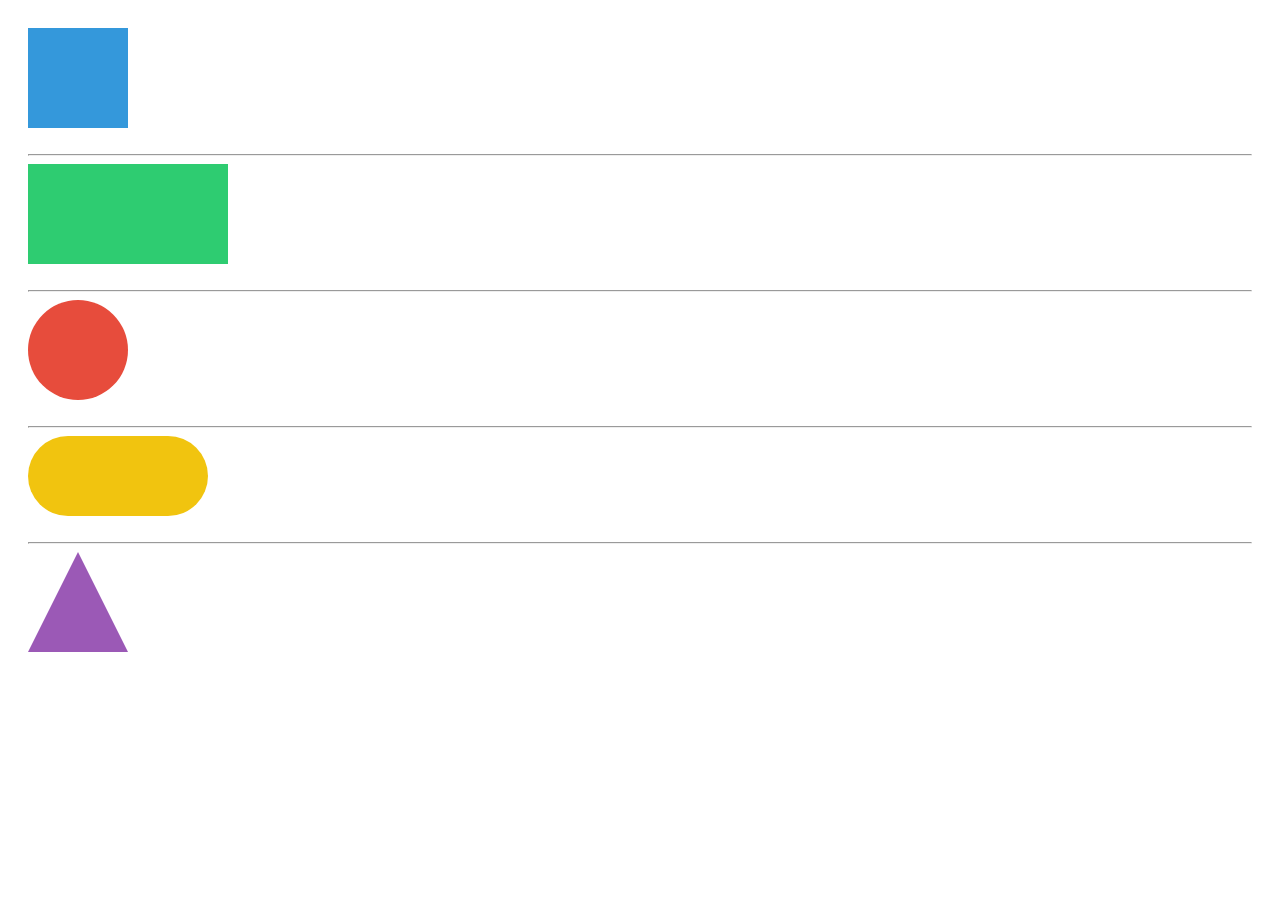
<file: project02/ex02/index.html>
<!DOCTYPE>
<html lang="en">
<head>
	<meta charset="UTF-8">
	<title> CSS Shapes </title>
	<link rel="stylesheet" href="style.css">

</head>
<body>
	<div class="square">
	</div>
	<br>
	<hr>
        <div class="Rectangle">
        </div>
	<br>
	<hr>
        <div class="Perfect_Circle">
        </div>
	<br>
	<hr>
        <div class="Capsule_Pill">
        </div>
	<br>
	<hr>
        <div class="Triangle">
	</div> 
</body>
</html>
</file>
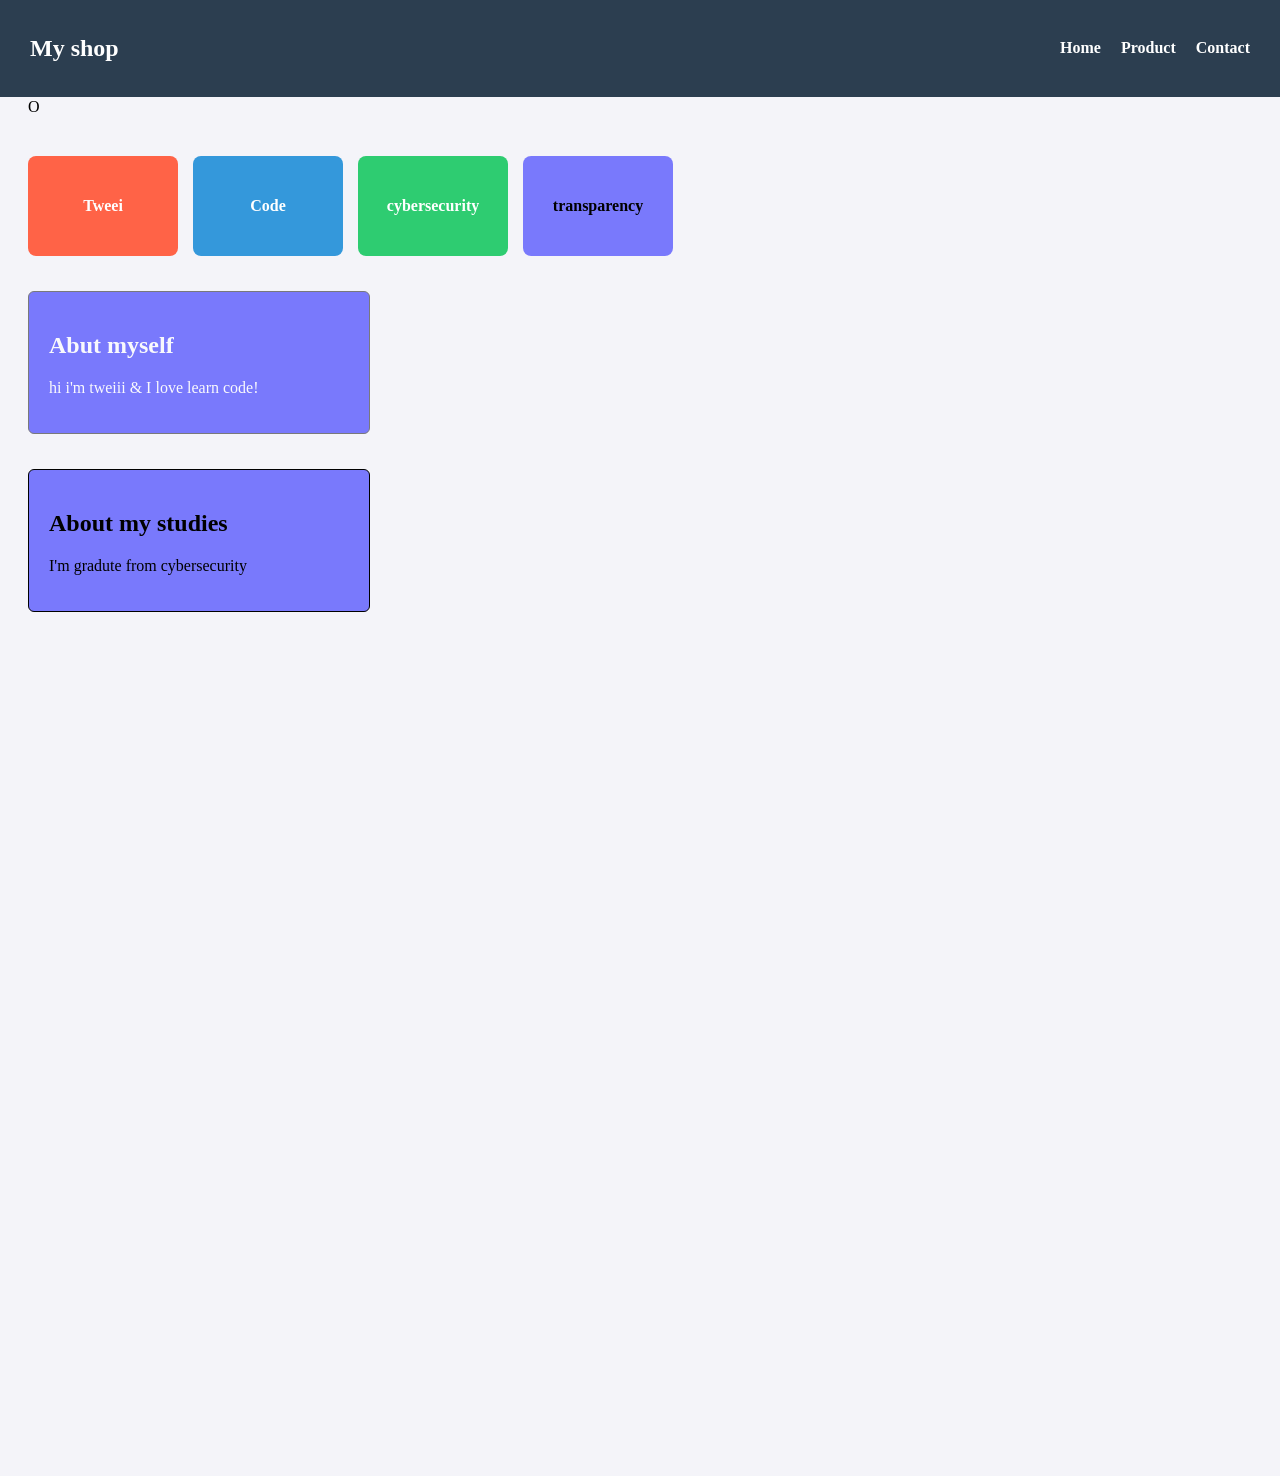
<file: project02/ex03/index.html>
O
<!DOCTYPE>
<html lang="en">
<head>
	<meta charset="UTF-8">
	<title>  Colors & Opacity </title>
	<link rel="stylesheet" href="style.css">


	<nav class="nav-container">
		<h1> My shop </h1>
		<div>
		<ul class="nav-links">
			<li><a href='#'> Home </a></li>
                       <li> <a href='#'> Product </a></li>
                      <li>  <a href='#'> Contact </a></li>
		</ul>
		</div>
	 </nav>
</head>
<body>

	<div class="container">
		<div class="color Name">Tweei</div>
		<div class="color Hex"> Code</div>
		<div class="color Rbg"> cybersecurity</div>
		<div class="color Rbga">transparency</div>
	</div>


 	<div class="box Opacity-box">
		<h2>Abut myself </h2>
		<p> hi i'm tweiii & I love learn code!</p>
	</div>

	<div class="box RBGa"> 
		<h2> About my studies</h2>
		<p> I'm gradute from cybersecurity</p>
	</div>
</body>
</html>
</file>
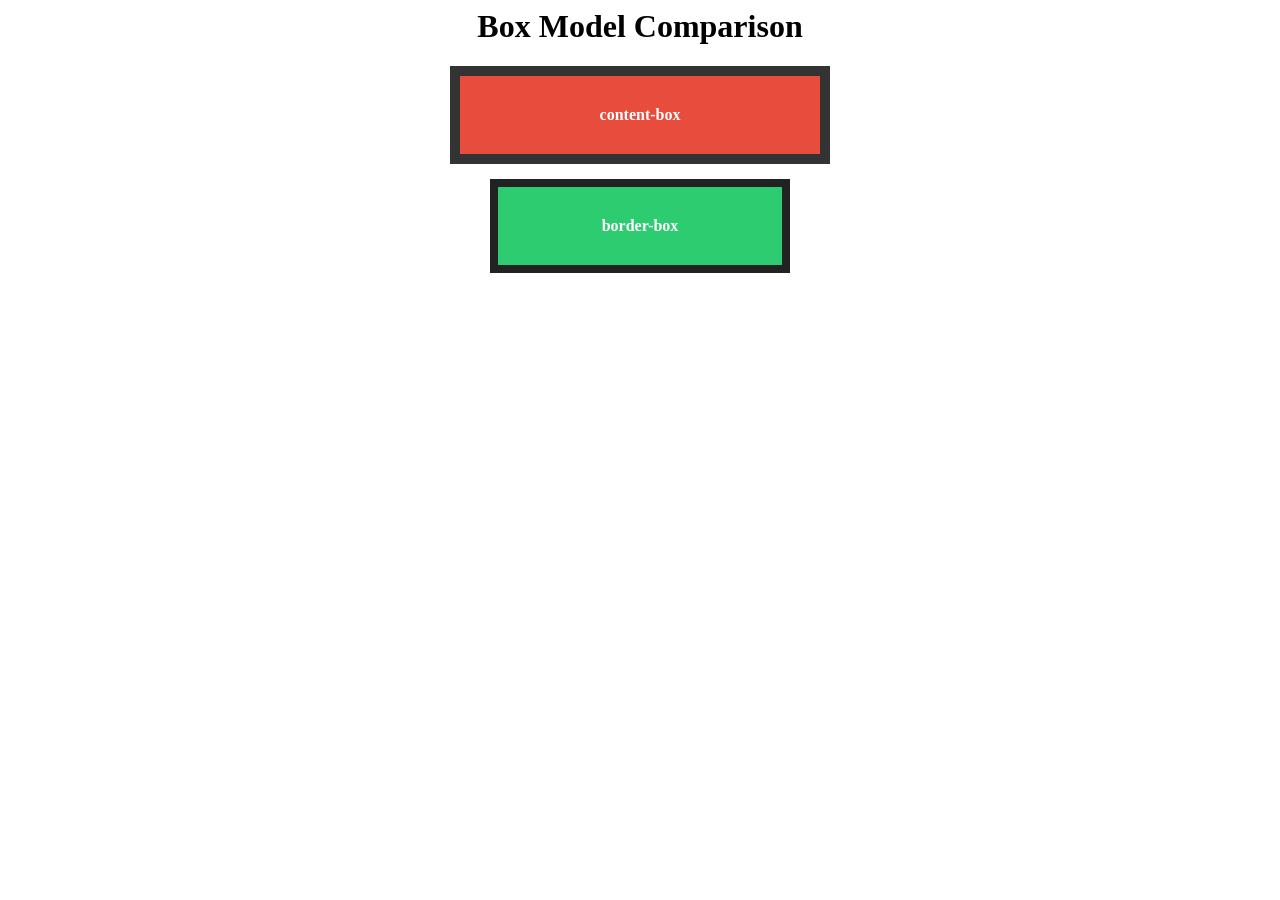
<file: project02/ex04/index.html>
<!DOCTYPE>
<html lang="en">
<head>
	<meta charset="UTF-8">
	<meta name="viewport" content="width=device-width,initial-scale=1.0">
	<title> The Box Model </title>
	<link rel="stylesheet" href="style.css">
</head>
<body>
	<dive class="container"> 
	        <h1>Box Model Comparison</h1>

        <div class="box content-box-sample">
            content-box
        </div>

        <div class="box border-box-sample">
            border-box
        </div>
	</div>




</body>

</html>
</file>
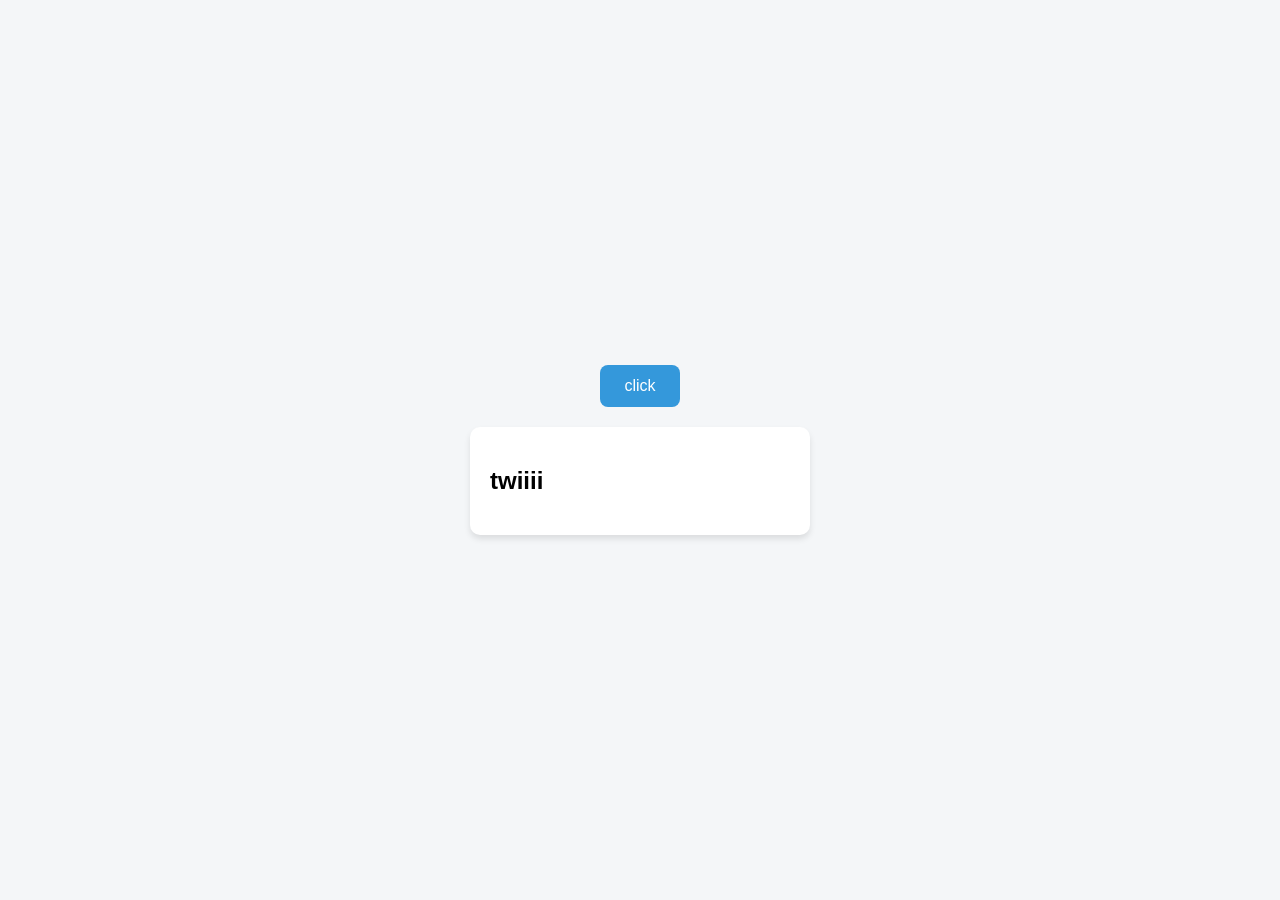
<file: project02/ex06/index.html>
<!DOCTYPE>
<html lang="en">
<head>
	<meta charset="UTF-8">
	<meta name="viewport" content="width=device-width,initial-scale=1.0"name="viewport" content="width=device-width,initial-scale=1.0">
	<title> Transitions </title>
	<link rel="stylesheet" href="style.css">
</head>
<body>
	
	<button class="interactive-btn">click </button>
	<div class="interactive-card"> 
	<h2> twiiii</h2>
	</div>


</body>
</html>
</file>
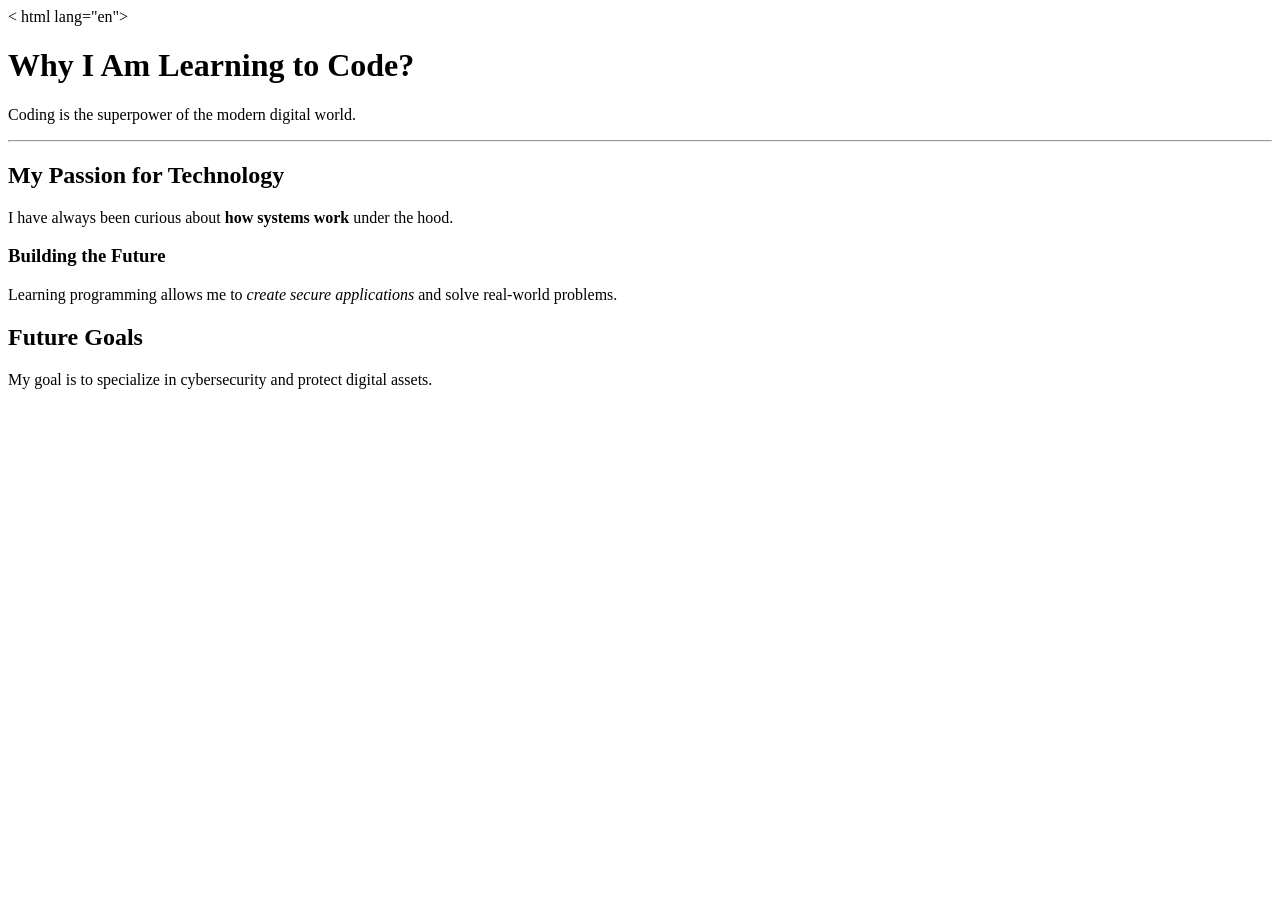
<file: project01/ex01/index01.html>
<! DOCTYPE html> 
< html lang="en">
<head> 
	<meta charest="UTF-8">
	<meta name="viaewport" content="width=device-width, intitscale=1.0" >
	<title>Why I Am Learning to Code"</title>
</head>
<body>
	<h1> Why I Am Learning to Code? </h1>
		<p>Coding is the superpower of the modern digital world.</p>
    <hr>

    <h2>My Passion for Technology</h2>
	    <p>I have always been curious about <strong>how systems work</strong> under the hood.</p>

    <h3>Building the Future</h3>
   	 <p>Learning programming allows me to <em>create secure applications</em> and solve real-world problems.</p>

    <h2>Future Goals</h2>
   	 <p>My goal is to specialize in cybersecurity and protect digital assets.</p>
</body>
</html>
</file>
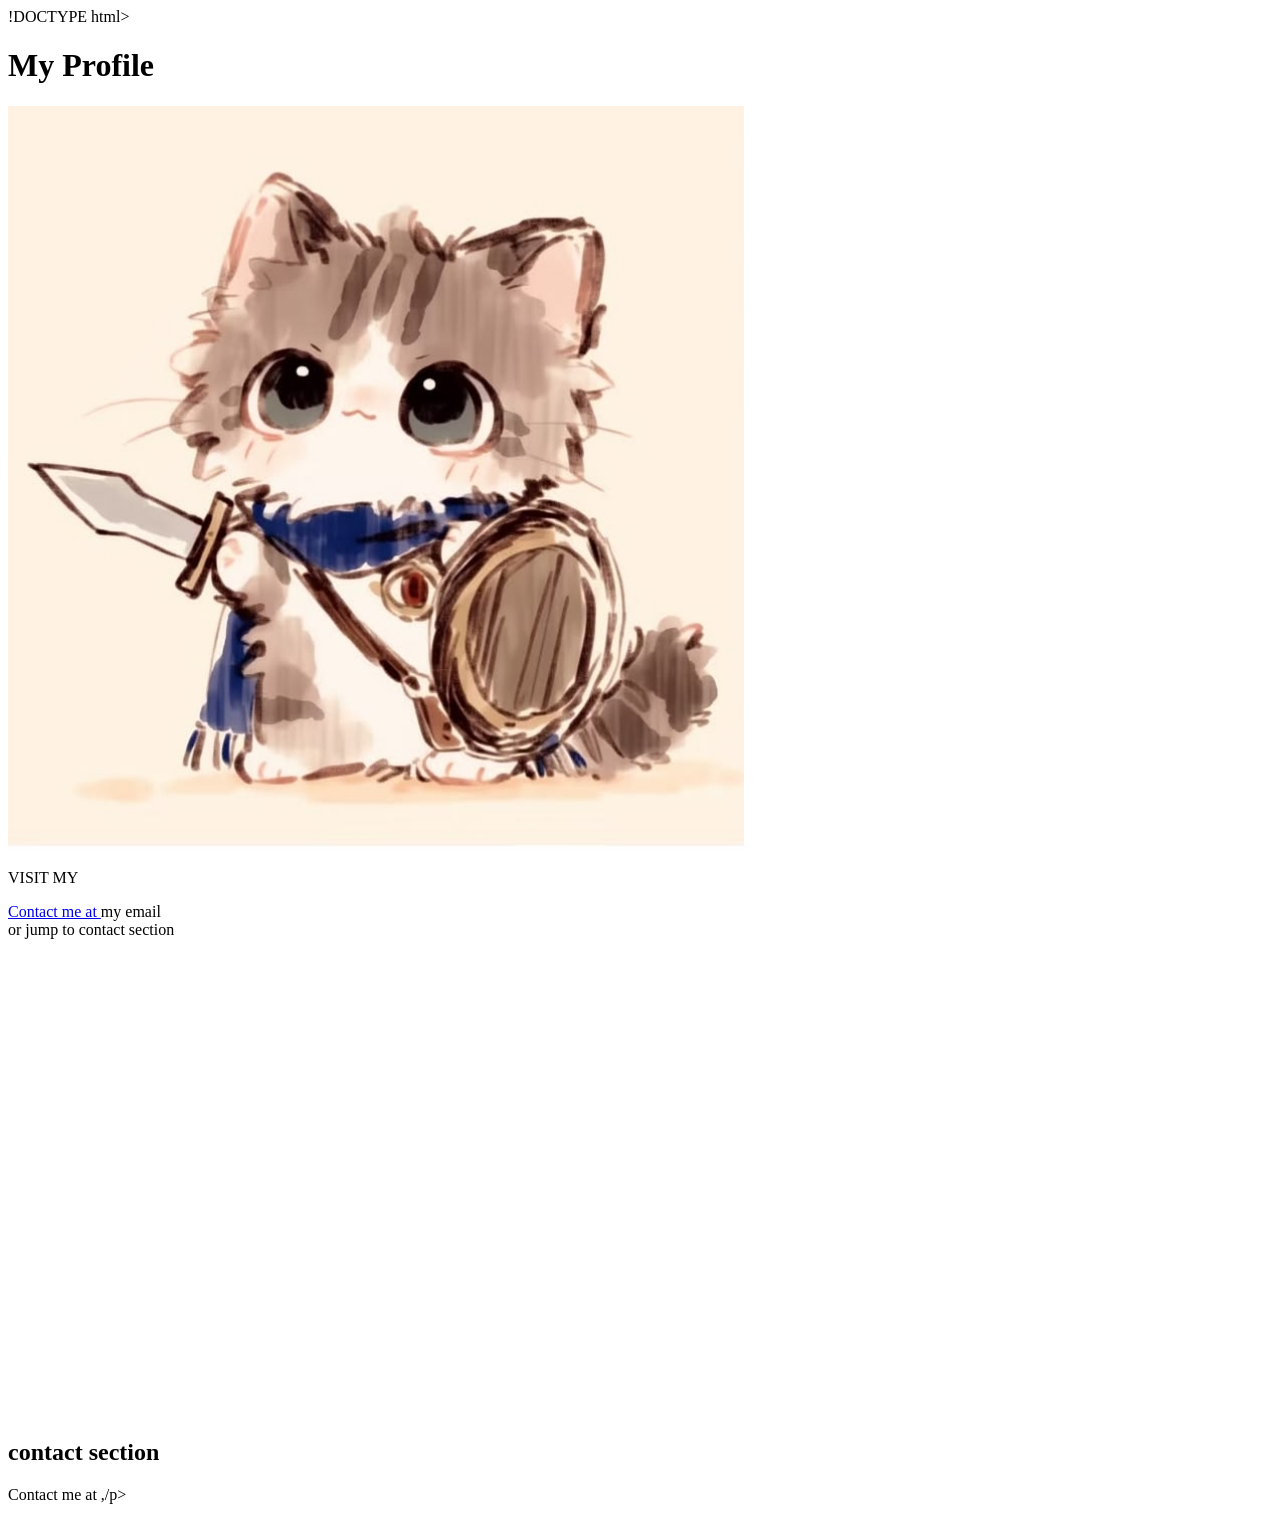
<file: project01/ex02/index02.html>
!DOCTYPE html>
<html lang="en">
<head>
    <meta charset="UTF-8">
    <title>Why I Am Learning to Code</title>
</head>
<body>
	<h1> My Profile  </h1>
	<img src="profile.jpg" alt="Profile image Of Me">
	<P>VISIT MY <a href="https://github.com/sk-rg/project01.git" target="_blank" rel ="noopener noreferrer"  </P>
	<p> Contact me at <a herf="mailto:yaramohammed109@gmail.com"> my email <br> or jump to <a herf="#contact"> contact section </p>
	<div id ="contat"style="margin-top: 500px;"> 
	<h2> contact section  </h2>
	<p> Contact me at <a herf="mailto:yaramohammed109@gmail.com">,/p>
	</div>
</body>
</html>
</file>
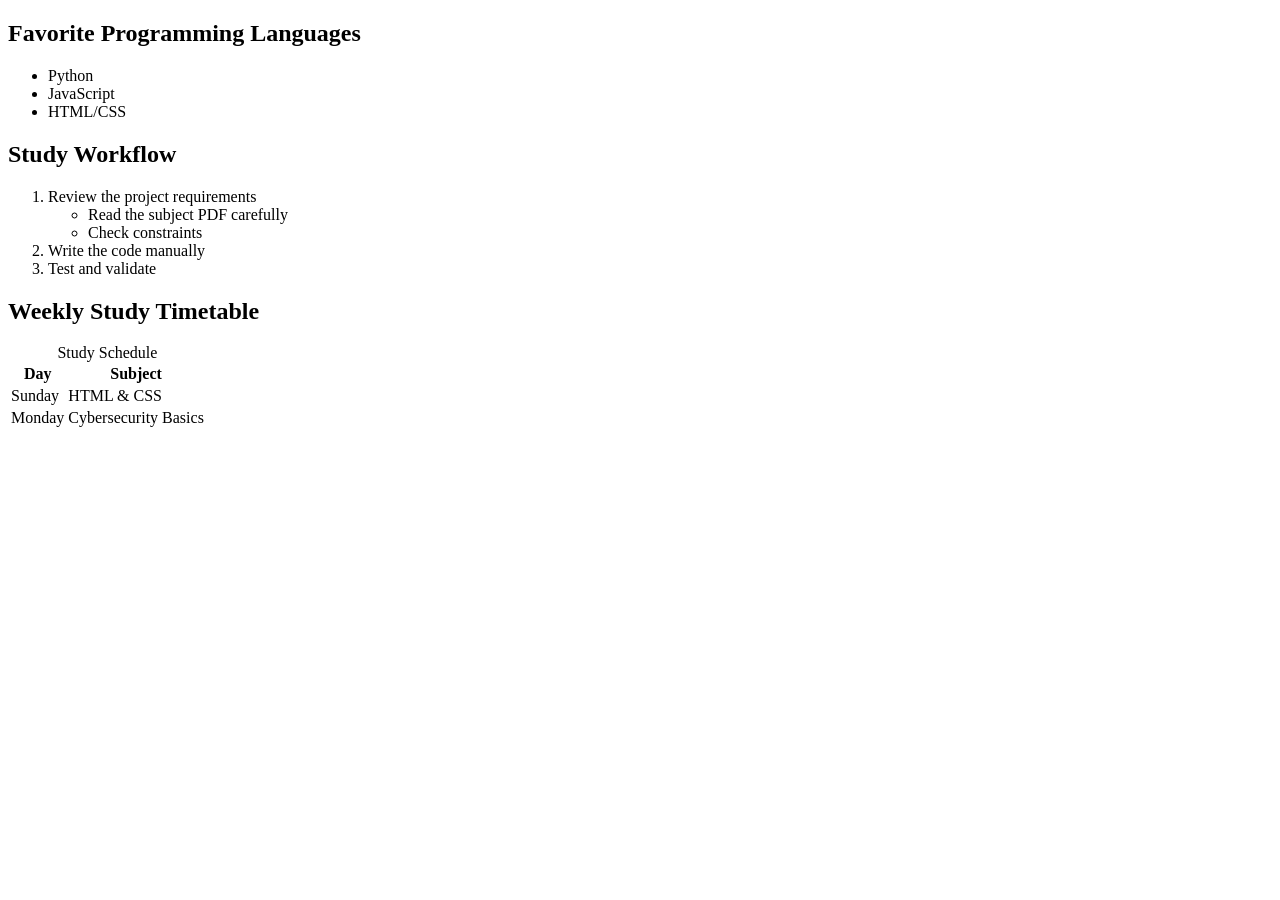
<file: project01/ex03/index03.html>
<!DOCTYPE html>
<html lang="en">
<head>
    <meta charset="UTF-8">
    <title>Lists and Tables</title>
</head>
<body>

    <h2>Favorite Programming Languages</h2>
    <ul>
        <li>Python</li>
        <li>JavaScript</li>
        <li>HTML/CSS</li>
    </ul>
    <h2>Study Workflow</h2>
    <ol>
        <li>Review the project requirements
            <ul>
                <li>Read the subject PDF carefully</li>
                <li>Check constraints</li>
            </ul>
        </li>
        <li>Write the code manually</li>
        <li>Test and validate</li>
    </ol>

    <h2>Weekly Study Timetable</h2>
    <table>
        <caption>Study Schedule</caption>
        <thead>
            <tr>
                <th scope="col">Day</th>
                <th scope="col">Subject</th>
            </tr>
        </thead>
        <tbody>
            <tr>
                <td>Sunday</td>
                <td>HTML & CSS</td>
            </tr>
            <tr>
                <td>Monday</td>
                <td>Cybersecurity Basics</td>
            </tr>
        </tbody>
    </table>
</body>
</html>
</file>
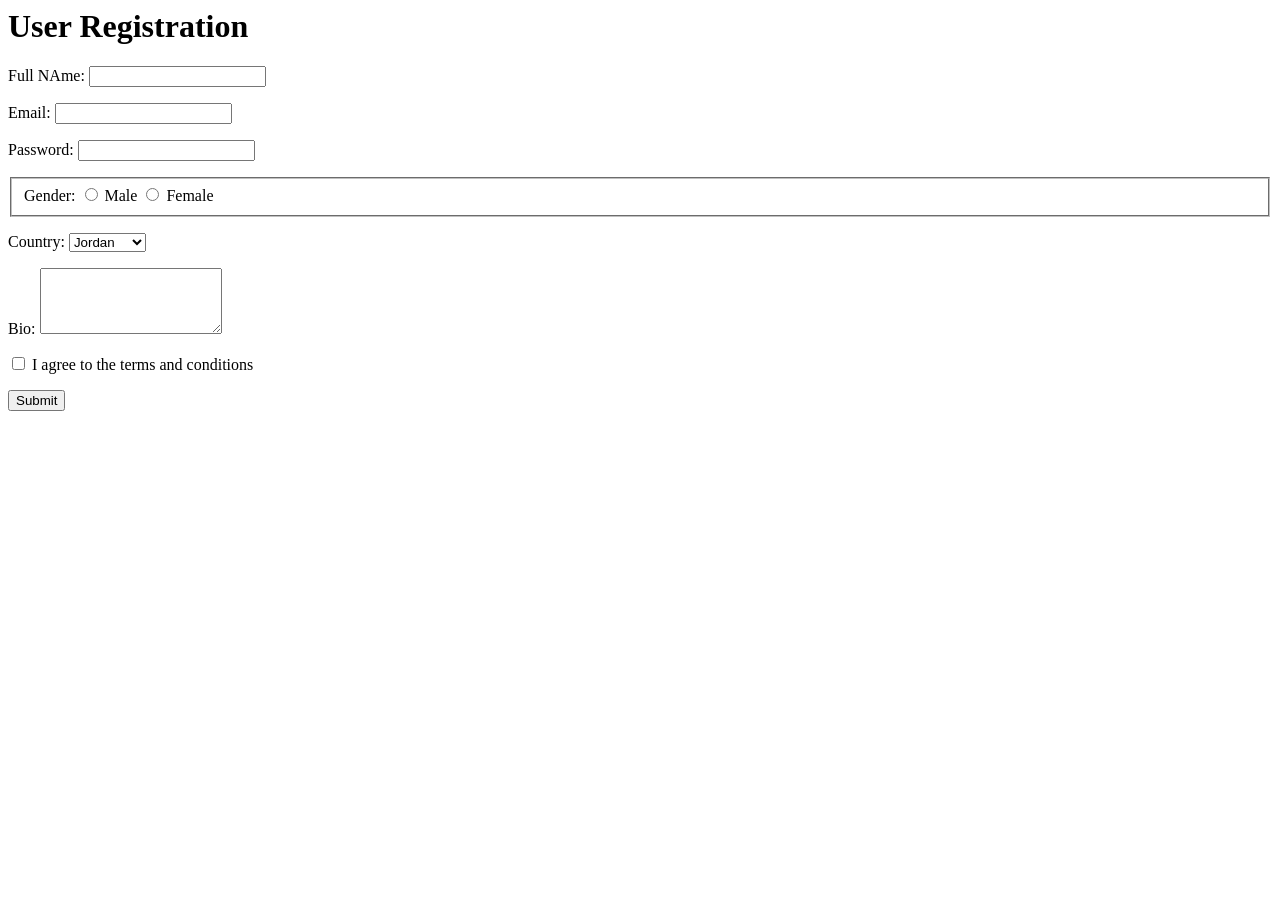
<file: project01/ex04/index04.html>
<! DOCTYPE>
<html lang="en">
<head>
    <meta charset="UTF-8">
    <title>Registration Form</title>
</head>
<body>
	   <h1>User Registration</h1>
	<form>
<p>		 <div> 
	<label for ="fullname"> Full NAme: </lable> 
	<input type="text" id="fullname" name="fullname" required minlength="3">
        </div>
</p>
<p>
        <div>
            <label for="email">Email:</label>
            <input type="email" id="email" name="email" required>
        </div>
</p>
<p>
        <div>
            <label for="password">Password:</label>
            <input type="password" id="password" name="password" required minlength="8">
        </div>
</p>
   
<p>   
	<fieldset>
	  <div>
            <label>Gender:</label>
            <input type="radio" id="male" name="gender" value="male">
            <label for="male">Male</label>
            <input type="radio" id="female" name="gender" value="female">
            <label for="female">Female</label>
    
   	
 </div>
	</fieldset>
</p>
<p>        <div>
            <label for="country">Country:</label>
            <select id="country" name="country">
                <option value="jo">Jordan</option>
                <option value="ps">Palestine</option>
            </select>
   </p>     </div>
<p>
        <div>
            <label for="bio">Bio:</label>
            <textarea id="bio" name="bio" rows="4"></textarea>
        </div>
</p>
<p>
        <div>
            <input type="checkbox" id="terms" name="terms" required>
            <label for="terms">I agree to the terms and conditions</label>
        </div>
</p>
    <p>    <div>
            <button type="submit">Submit</button>
        </div>
</p>	 </form>
</body>
</html>
</file>
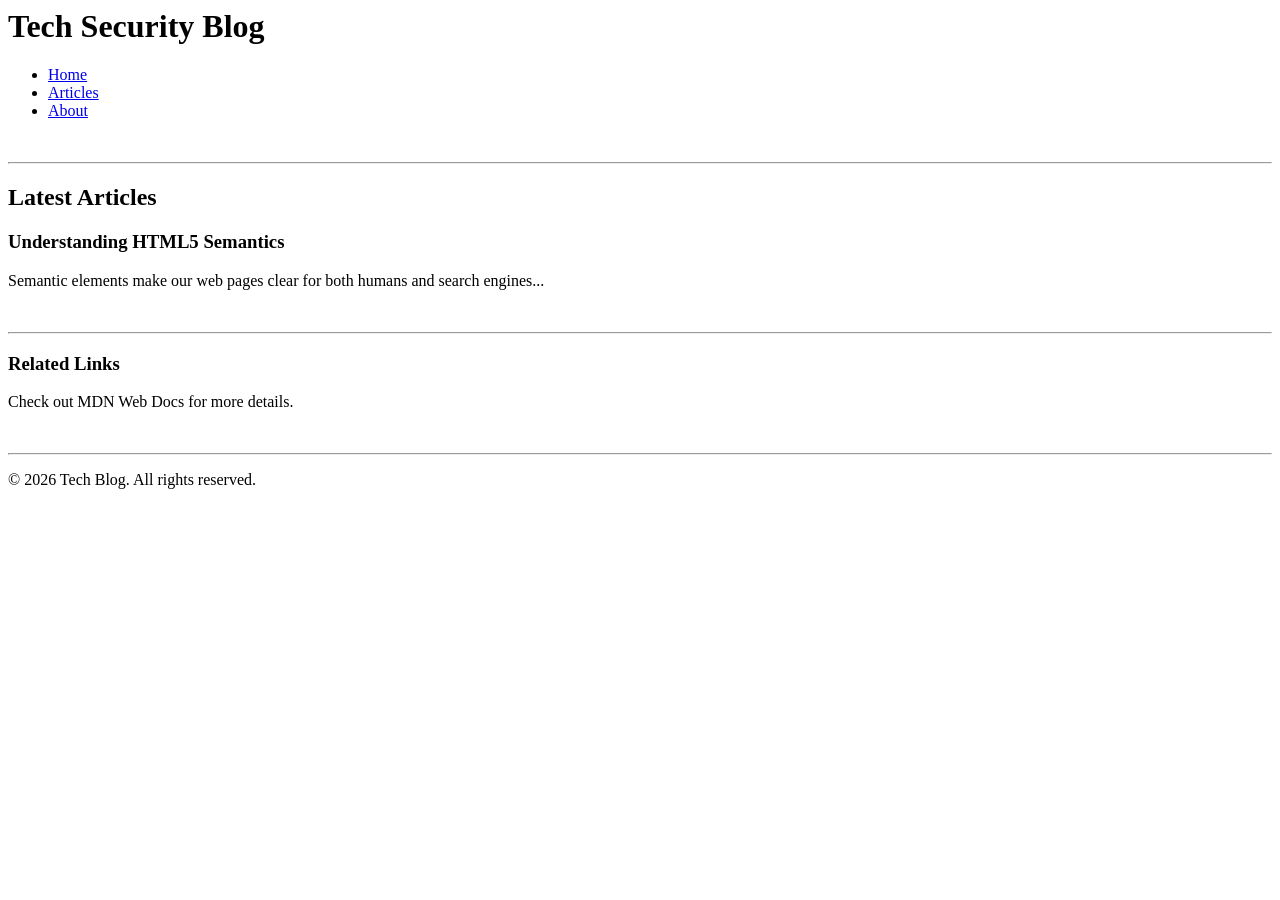
<file: project01/ex05/index05.html>
<! DOCTYPE>
<html lang="en">
<head>
	<meta Chareser="UTF-8">
	<title> Technical Blog</title>
</head>
<body>
	<header>
		 <h1>Tech Security Blog</h1>
        <nav>
            <ul>
                <li><a href="#">Home</a></li>
                <li><a href="#">Articles</a></li>
                <li><a href="#">About</a></li>
            </ul>
        </nav>
	 </header>
<br> <hr>
	<main>
        <section>
            <h2>Latest Articles</h2>
            <article>
                <h3>Understanding HTML5 Semantics</h3>
                <p>Semantic elements make our web pages clear for both humans and search engines...</p>
            </article>
        </section>
<br><hr>
        <aside>
            <h3>Related Links</h3>
            <p>Check out MDN Web Docs for more details.</p>
        </aside>
    </main>
<br> <hr>
  <footer>
        <p>&copy; 2026 Tech Blog. All rights reserved.</p>
    </footer>
</body>
</html>
</file>
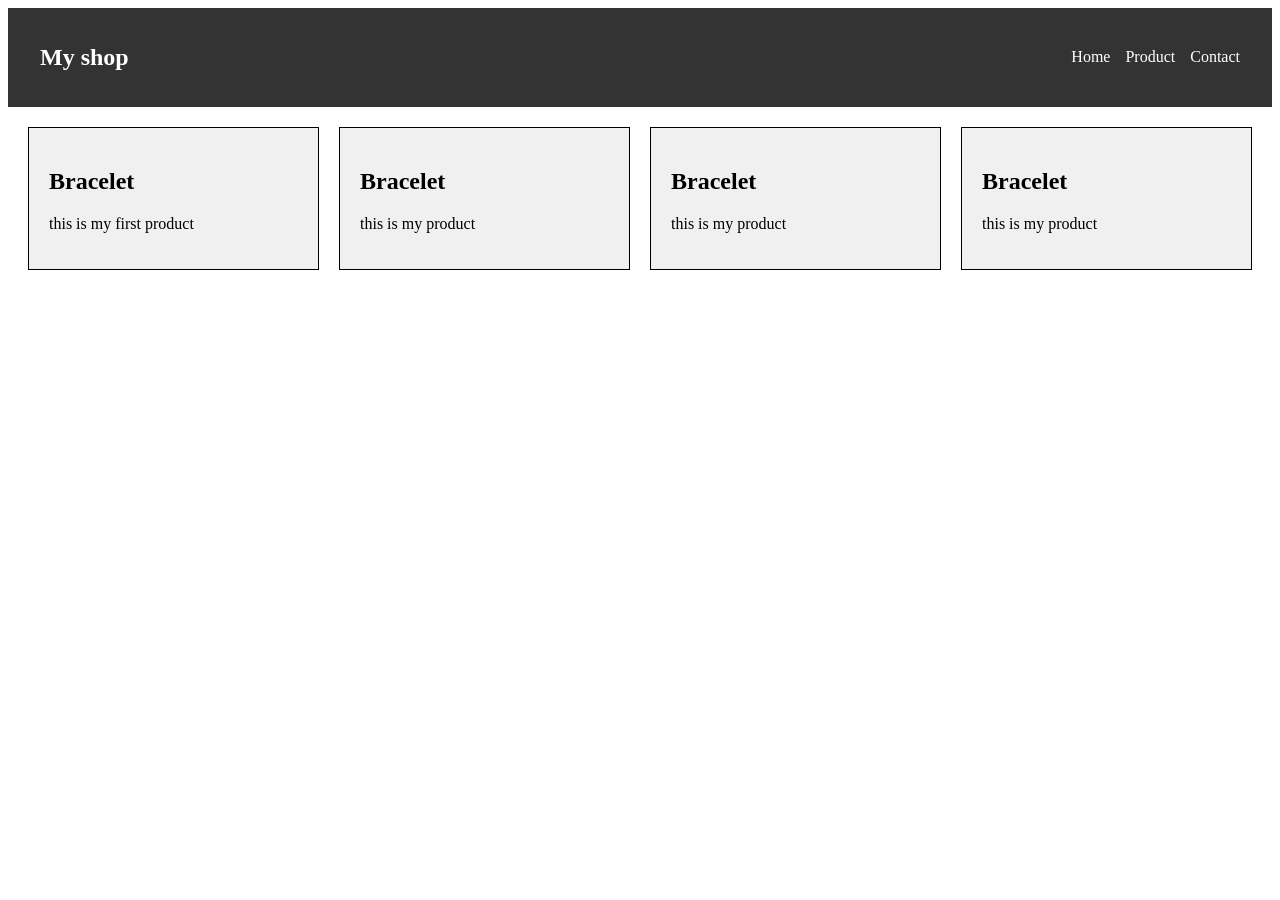
<file: project02/ex00/index00.html>
<!DOCTYPE>
<html lang="ar">
<head>
	<meta charset="UTF-8">
	<title>Flexbox Layout</title>
	<link rel="stylesheet" href="style.css">

</head>
<body>
	<nav class="nav-container">
		<h1> My shop </h1>
		<div>
		<ul class="nav-links">
			<li><a href='#'> Home </a></li>
                       <li> <a href='#'> Product </a></li>
                      <li>  <a href='#'> Contact </a></li>
		</ul>
		</div>
	 </nav>
		<div class="card-container">
			<div class="card">
				<h2>Bracelet </h2>
				<p>this is my first product </p>
			</div>
                        <div class="card">
                                <h2>Bracelet </h2>
                                <p>this is my  product </p>
                        </div>
			    <div class="card">
                                <h2>Bracelet </h2>
                                <p>this is my  product </p>
                        </div>
			    <div class="card">
                                <h2>Bracelet </h2>
                                <p>this is my  product </p>
                        </div>



		</div>	

</body>
</html>
</file>
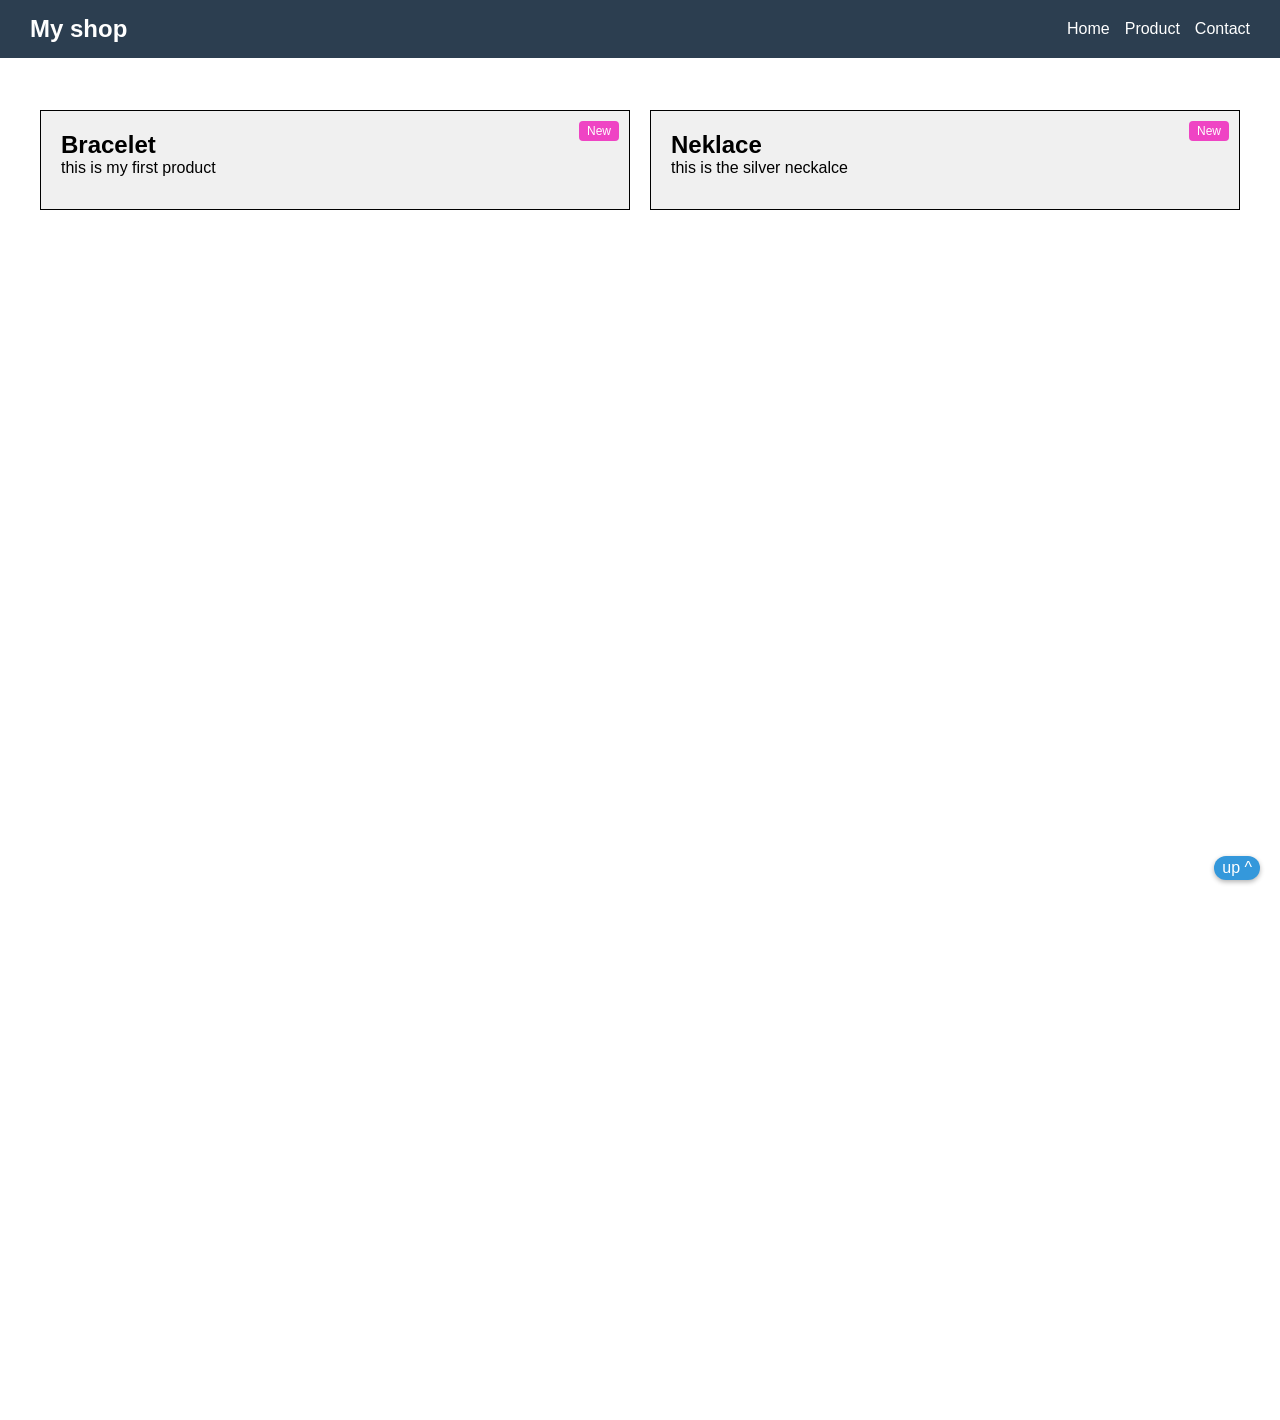
<file: project02/ex01/index01.html>
<!DOCTYPE>
<html lang="en">
<head>
	<meta charset="UTF-8">
	<title>  Positioning </title>
	<link rel="stylesheet" href="style.css">

</head>
<body>
	<nav class="nav-container">
		<h1> My shop </h1>
		<div>
		<ul class="nav-links">
			<li><a href='#'> Home </a></li>
                       <li> <a href='#'> Product </a></li>
                      <li>  <a href='#'> Contact </a></li>
		</ul>
		</div>
	 </nav>
	<div class="main-content">
		<div class="card-container">
			<div class="card">
				<span class="badge"> New</span>
				<h2>Bracelet </h2>
				<p>this is my first product </p>
			</div>
                        <div class="card">
                                <span class="badge"> New</span>
                                <h2>Neklace </h2>
                                <p>this is the silver neckalce </p>
                        </div>
           	</div>
		<a href="#" class="back-to-top"> up ^ </a>

</body>
</html>
</file>
<file: project02/ex02/style.css>
body{
	display: flex-wrap;
	gap: 20px;
	padding:20px;
}
.square {
    width: 100px;
    height: 100px;
    background-color: #3498db;
}
.Rectangle {
    width: 200px;
    height: 100px;
    background-color: #2ecc71;
}
.Perfect_Circle {
    width: 100px;
    height: 100px;
    background-color: #e74c3c;
    border-radius: 50%;
}
.Capsule_Pill {
    width: 180px;
    height: 80px;
    background-color: #f1c40f;
    border-radius: 40px;
}
.Triangle {
    width: 0;
    height: 0;
    border-left: 50px solid transparent;
    border-right: 50px solid transparent;
    border-bottom: 100px solid #9b59b6;
}
</file>
<file: project02/ex03/style.css>
body {
    display: flex;
    flex-direction: column;
    gap: 20px;
    padding: 20px;
    padding-top: 90px;
    background-color: #f4f4f9;
    min-height: 150vh;
}

.nav-container {
    position: fixed;
    top: 0;
    left: 0;
    width: 100%;
    background-color: #2c3e50;
    color: white;
    display: flex;
    justify-content: space-between;
    align-items: center;
    padding: 15px 30px;
    z-index: 1000;
    box-sizing: border-box;
}

.nav-container  {
    margin-left: auto; 
}

.nav-links {
    display: flex;
    gap: 20px;
    list-style: none;
    margin: 0;
    padding: 0;
}

.nav-links a {
    color: white;
    text-decoration: none;
    font-weight: bold;
}

.container {
    display: flex;
    gap: 15px;
    margin-top: 20px;
}

.color {
    width: 150px;
    height: 100px;
    display: flex;
    align-items: center;
    justify-content: center;
    color: white;
    font-weight: bold;
    text-align: center;
    border-radius: 8px;
}

.Name {
    background-color: tomato;
}

.hex {
    background-color: #3498db;
}

.rbg {
    background-color: rgb(46, 204, 113);
}

.rbga {
    background-color: rgba(155, 89, 182, 0.7);
}

.box {
    width: 300px;
    padding: 20px;
    border: 1px solid black;
    margin-top: 15px;
    background-color: white;
    border-radius: 6px;
}

.Opacity-box {
    background-color: blue;
    color: white;
    opacity: 0.5;
}

.rbga
 {
    background-color: rgba(0, 0, 255, 0.5);
    color: black;
}
</file>
<file: project02/ex04/style.css>
*,*::before, *after{
	box-sizing: border-box;
	margin:0;
	padding:0;
}

.body {
	font-family: Arial, sans-serif;
	padding-top: 70px;
	background-color:grey;
	display:flex;
	justify-content:center;
	align-items: center;
	height:100hv;
}
.container {
    text-align: center;
}

.h1 {
    margin-bottom: 20px;
    color: #333;
}

.box {
    width: 300px;
    padding: 30px;
    margin: 15px auto;
    color: #fff;
    font-weight: bold;
    text-align: center;
}

.content-box-sample {
	box-sizing: content-box;
	background-color: #e74c3c;
	border: 10px solid #333;

}
.border-box-sample {
	border: 8px solid #222;
	box-sizing: border-box;
	background-color: #2ecc71;
}
</file>
<file: project02/ex06/style.css>
body {
    height: 100vh;
    margin: 0;
    display: flex;
    flex-direction: column;
    justify-content: center;
    align-items: center;
    gap: 20px;
    background-color: #f4f6f8;
    font-family: Arial, sans-serif;
}

.interactive-btn {
    padding: 12px 24px;
    background-color: #3498db;
    color: white;
    border: none;
    border-radius: 8px;
    font-size: 16px;
    cursor: pointer;
    transition: transform 0.3s ease, background-color 0.3s ease;
}

.interactive-btn:hover {
    transform: scale(1.05);
    background-color: #2980b9;
}

.interactive-card {
    width: 300px;
    padding: 20px;
    background: white;
    border-radius: 10px;
    box-shadow: 0 4px 6px rgba(0, 0, 0, 0.1);
    transition: transform 0.3s ease, box-shadow 0.3s ease;
}

.interactive-card:hover {
    transform: translateY(-8px) scale(1.05);
    box-shadow: 0 10px 20px rgba(0, 0, 0, 0.15);
}O
</file>
<file: project02/ex00/style.css>
.nav-container{
	background-color:#333;
	color: white;
	padding : 1rem 2rem;
	display: flex;
	justify-content: space-between;
	align-items: center;

}
.nav-links{
	display: flex;
	gap: 15px;
	list-style: none;
}
.nav-links a{
	color: white;
	text-decoration: none;
}
.card-container {
	display: flex;
	flex-direction: row;
	flex-wrap: wrap;
	gap: 20px;
	padding: 20px;
}
.card {
	background-color: #f0f0f0;
	flex: 1 1 200px;
	min-height:100px;
	width: 20px;
	padding: 20px;
	border: 1px solid black;
}
</file>
<file: project02/ex01/style.css>
* {
    box-sizing: border-box;
    margin: 0;
    padding: 0;
}

body {
    font-family: Arial, sans-serif;
    padding-top: 70px;
}

.nav-container {
    position: fixed;
    top: 0;
    left: 0;
    width: 100%;
    background-color: #2c3e50;
    color: white;
    display: flex;
    justify-content: space-between;
    align-items: center;
    padding: 15px 30px;
    z-index: 1000;
}

.nav-links {
    display: flex;
    gap: 15px;
    list-style: none;
}

.nav-links a {
    color: white;
    text-decoration: none;
}

.card-container {
    display: flex;
    flex-direction: row;
    flex-wrap: wrap;
    gap: 20px;
    padding: 20px;
}

.card {
    background-color: #f0f0f0;
    flex: 1 1 200px;
    min-height: 100px;
    width: 20px;
    padding: 20px;
    position: relative;
    border: 1px solid black;
}

.main-content {
    padding: 20px;
    min-height: 150vh;
}

.badge {
    position: absolute;
    top: 10px;
    right: 10px;
    background-color: #ef44c4;
    color: white;
    padding: 3px 8px;
    font-size: 12px;
    border-radius: 4px;
}

.back-to-top {
    position: fixed;
    bottom: 20px;
    right: 20px;
    background-color: #3498db;
    color: white;
    padding: 3px 8px;
    text-decoration: none;
    border-radius: 50px;
    z-index: 1000;
    box-shadow: 0 2px 5px rgba(0,0,0,0.3);
}
</file>
